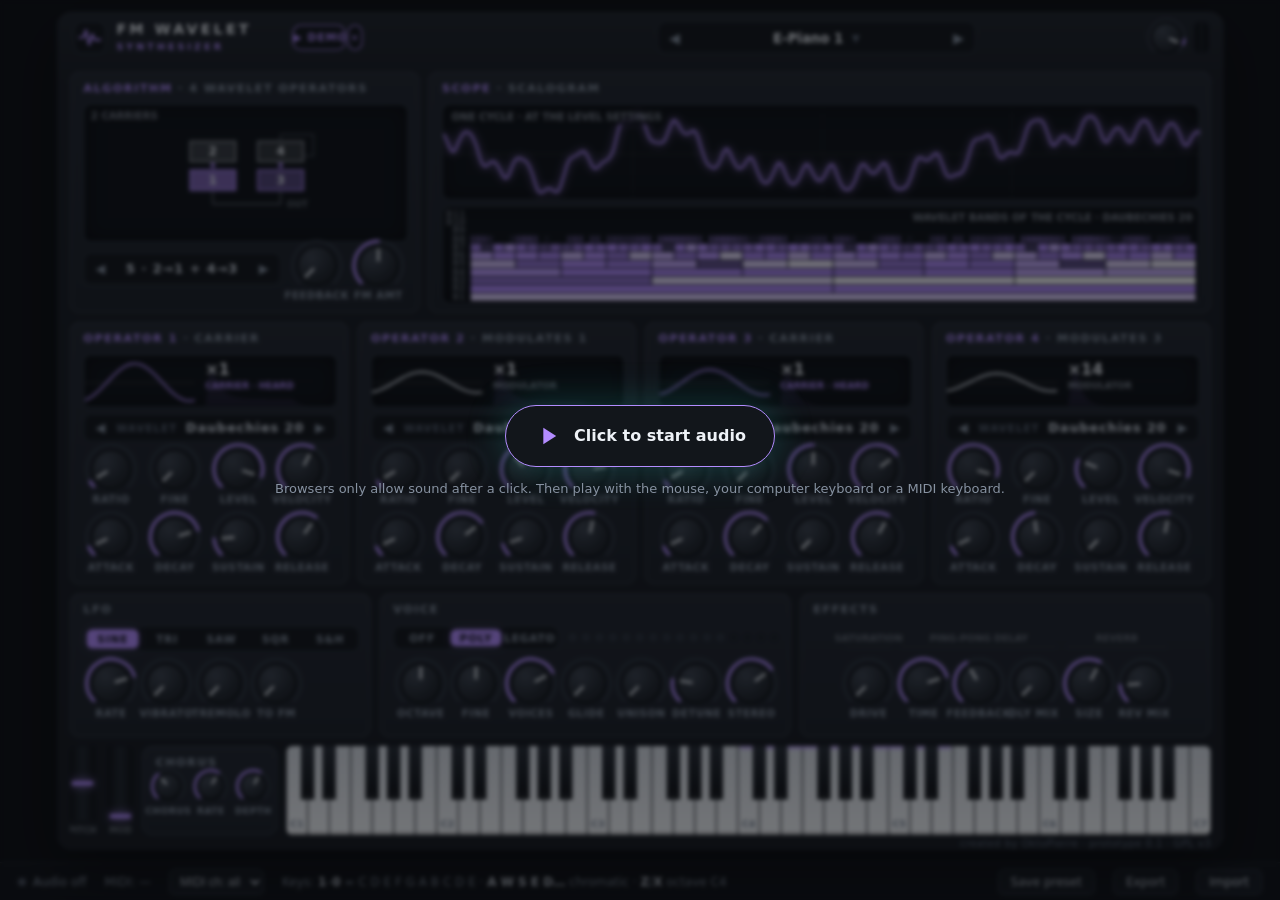
<file: index.html>
<!doctype html>
<!-- Copyright (C) 2026 Pierre Arnaud GUYOT (OktoPierre). SPDX-License-Identifier: GPL-3.0-or-later -->
<html lang="en"><head><meta charset="utf-8"><title>FM Wavelet Synthesizer</title>
<meta http-equiv="refresh" content="0; url=web/index.html"></head>
<body><a href="web/index.html">FM Wavelet Synthesizer</a></body></html>
</file>
<file: web/css/synth.css>
/* Copyright (C) 2026 Pierre Arnaud GUYOT (OktoPierre)
   SPDX-License-Identifier: GPL-3.0-or-later */
/* Wavelet Synthesizer — created by Pierre Arnaud GUYOT (OktoPierre). Release beta 0.1.
   Web UI. The device is a fixed 1100×720 panel scaled to fit. */
:root {
  --page: #0b0d10;
  --panel: #171a20;
  --panel-2: #1b1f26;
  --card: #1f242c;
  --card-edge: #2b313b;
  --inset: #101317;
  --text: #d5dce6;
  --dim: #8792a1;
  --faint: #566070;
  --accent-a: #b38cff;   /* FM Wavelet Synthesizer: one accent colour (violet) */
  --accent-b: #ffae42;
  --accent: #b38cff;
  --accent-soft: rgba(47, 212, 198, 0.16);
  --danger: #ff5d5d;
  --font: "Segoe UI", system-ui, -apple-system, "Helvetica Neue", Arial, sans-serif;
}
* { box-sizing: border-box; }
html, body { margin: 0; height: 100%; background: var(--page); color: var(--text); font-family: var(--font); overflow: hidden; }
body { display: flex; flex-direction: column; }
button { font-family: inherit; }

#stage { flex: 1; position: relative; display: flex; align-items: center; justify-content: center; min-height: 0; }
#device {
  position: absolute; left: 0; top: 0; width: 1100px; height: 790px; transform-origin: 0 0;
  background: linear-gradient(180deg, #1c2027 0%, var(--panel) 9%, #14171c 100%);
  border-radius: 14px; box-shadow: 0 20px 60px rgba(0,0,0,0.6), inset 0 1px 0 rgba(255,255,255,0.06);
  user-select: none; -webkit-user-select: none; touch-action: none;
}
#device.mode-b { --accent: var(--accent-b); --accent-soft: rgba(255, 174, 66, 0.16); }

.section { position: absolute; }
.section.card { background: linear-gradient(180deg, var(--card) 0%, #1a1e25 100%); border: 1px solid var(--card-edge); border-radius: 10px;
  box-shadow: inset 0 1px 0 rgba(255,255,255,0.04); }
.section .title { position: absolute; left: 12px; top: 8px; font-size: 10.5px; font-weight: 700; letter-spacing: 0.14em; color: var(--dim); white-space: nowrap; }
.section .title b { color: var(--accent); font-weight: 700; }
.section.hidden { display: none; }
.w { position: absolute; }

/* knobs */
.knob { cursor: ns-resize; }
.knob svg { position: absolute; left: 0; top: 0; overflow: visible; }
.knob .label { position: absolute; left: -6px; right: -6px; text-align: center; font-size: 9.5px; font-weight: 600; letter-spacing: 0.06em;
  color: var(--dim); white-space: nowrap; overflow: hidden; }
.knob.active .label, .knob:hover .label { color: var(--text); }
.knob .label.value { color: var(--accent); }
.knob.disabled { opacity: 0.35; }
.knobS .label { display: none; }

/* segmented & stepper */
.seg { display: flex; background: var(--inset); border: 1px solid #262c35; border-radius: 7px; padding: 2px; gap: 2px; }
.seg button { flex: 1; border: 0; background: transparent; color: var(--dim); font-size: 10px; font-weight: 700; letter-spacing: 0.08em;
  border-radius: 5px; cursor: pointer; padding: 0; }
.seg button:hover { color: var(--text); background: rgba(255,255,255,0.04); }
.seg button.on { color: #0d1014; background: var(--accent); box-shadow: 0 0 12px var(--accent-soft); }
.seg.engine { padding: 3px; border-radius: 9px; }
.seg.engine button { font-size: 11px; letter-spacing: 0.1em; }
.seg.engine button:nth-child(1).on { background: var(--accent-a); }
.seg.engine button:nth-child(2).on { background: var(--accent-b); }

.step { display: flex; align-items: stretch; background: var(--inset); border: 1px solid #262c35; border-radius: 7px; overflow: hidden; }
.step button { width: 30px; border: 0; background: transparent; color: var(--dim); cursor: pointer; font-size: 12px; }
.step button:hover { color: var(--accent); background: rgba(255,255,255,0.04); }
.step .name { flex: 1; display: flex; align-items: center; justify-content: center; gap: 8px; font-size: 12px; font-weight: 700;
  letter-spacing: 0.08em; color: var(--text); cursor: pointer; white-space: nowrap; }
.step .name small { color: var(--faint); font-weight: 600; font-size: 9.5px; letter-spacing: 0.12em; }

/* drawbars */
.drawbar { cursor: ns-resize; }
.drawbar .track { position: absolute; left: 7px; right: 7px; top: 0; bottom: 0; background: var(--inset); border-radius: 5px; border: 1px solid #262c35; overflow: hidden; }
.drawbar .fill { position: absolute; left: 0; right: 0; bottom: 0; background: linear-gradient(180deg, var(--accent), rgba(255,174,66,0.35)); opacity: 0.85; }
.drawbar .cap { position: absolute; left: 0; right: 0; height: 10px; border-radius: 3px; background: linear-gradient(180deg, #f1f4f8, #b9c1cc);
  box-shadow: 0 2px 4px rgba(0,0,0,0.5); }
.drawbar .num { position: absolute; left: -4px; right: -4px; bottom: -16px; text-align: center; font-size: 9.5px; font-weight: 700; color: var(--dim); }
.drawbar:hover .num, .drawbar.active .num { color: var(--accent); }

/* canvases */
canvas.disp { position: absolute; left: 0; top: 0; border-radius: 6px; }
.screen { background: #0c0f13; border: 1px solid #252b34; border-radius: 7px; box-shadow: inset 0 0 18px rgba(0,0,0,0.6); }

/* header widgets */
.logo { display: flex; align-items: center; gap: 10px; }
.logo .mark { width: 30px; height: 30px; border-radius: 8px; background: var(--inset); border: 1px solid #2a303a; display: flex; align-items: center; justify-content: center; }
.logo .txt { line-height: 1.05; }
.logo .txt b { display: block; font-size: 13.5px; letter-spacing: 0.22em; color: #eef2f7; }
.logo .txt span { font-size: 9px; letter-spacing: 0.32em; color: var(--accent); font-weight: 700; }
.presets { display: flex; background: var(--inset); border: 1px solid #262c35; border-radius: 8px; overflow: visible; position: relative; }
.presets button.arrow { width: 30px; border: 0; background: transparent; color: var(--dim); cursor: pointer; }
.presets button.arrow:hover { color: var(--accent); }
.presets .pname { flex: 1; display: flex; align-items: center; justify-content: center; gap: 8px; font-size: 12.5px; font-weight: 600; cursor: pointer; color: #eef2f7; }
.presets .pname .dirty { color: var(--accent); font-size: 14px; line-height: 1; }
.presets .pname .chev { color: var(--faint); font-size: 10px; }
.pmenu { position: absolute; top: 34px; left: 0; right: 0; background: #1d2129; border: 1px solid #343b47; border-radius: 8px; padding: 6px 0;
  box-shadow: 0 14px 40px rgba(0,0,0,0.6); z-index: 50; max-height: 520px; overflow-y: auto; }
.pmenu .grp { font-size: 9.5px; letter-spacing: 0.16em; color: var(--faint); padding: 8px 14px 4px; font-weight: 700; }
.pmenu .grp.fold { cursor: pointer; display: flex; align-items: baseline; gap: 6px; user-select: none; color: #8b94a3; }
.pmenu .grp.fold:hover, .pmenu .grp.fold.open { color: #b9c0cc; }
.pmenu .grp .tw { width: 10px; display: inline-block; }
.pmenu .grp .cnt { margin-left: auto; font-weight: 400; letter-spacing: 0; }
.pmenu .it { padding: 6px 14px; font-size: 12.5px; cursor: pointer; display: flex; justify-content: space-between; }
.pmenu .it:hover { background: rgba(255,255,255,0.06); }
.pmenu .it.cur { color: var(--accent); }
.pmenu .eng { display: inline-block; width: 24px; font-weight: 800; }
.pmenu .eng .a { color: var(--accent-a); }
.pmenu .eng .b { color: var(--accent-b); }
.pmenu .it .del { color: var(--faint); visibility: hidden; }
.pmenu .it:hover .del { visibility: visible; }
.pmenu .it .del:hover { color: var(--danger); }
.hbtn { border: 1px solid #2c333e; background: var(--inset); color: var(--dim); border-radius: 8px; font-size: 10px; font-weight: 700; letter-spacing: 0.1em;
  cursor: pointer; line-height: 1.15; }
.hbtn:hover { color: var(--text); border-color: #3a4250; }
.hbtn b { display: block; font-size: 12px; color: var(--accent-a); }
.hbtn.b b { color: var(--accent-b); }
.zoom { display: none; }
/* demo */
.demo-btn { position: absolute; left: 222px; top: 12px; width: 50px; height: 24px; white-space: nowrap; padding: 0; color: var(--accent); border-color: var(--accent);
  font-size: 10px; letter-spacing: 0.1em; z-index: 5; }
.demo-btn:hover { color: #0d1014; background: var(--accent); }
.demo-btn.running { color: #0d1014; background: var(--accent); box-shadow: 0 0 14px var(--accent-soft); }
.demo-arrow { position: absolute; left: 274px; top: 12px; width: 14px; height: 24px; padding: 0; color: var(--accent); border-color: var(--accent);
  font-size: 9px; z-index: 5; }
.demo-arrow:hover { color: #0d1014; background: var(--accent); }
.demo-menu .tag { font-style: normal; font-size: 8.5px; font-weight: 700; letter-spacing: 0.08em; color: var(--accent); margin-left: 6px; }
.demo-menu { position: absolute; left: 222px; top: 40px; width: 360px; right: auto; z-index: 60; }
.demo-menu .it b { font-weight: 600; color: #eef2f7; }
.demo-menu .dur { color: var(--faint); font-variant-numeric: tabular-nums; margin-left: 12px; }
.demo-menu .sep { height: 1px; background: #343b47; margin: 6px 0; }
.demo-win { position: absolute; left: 700px; top: 330px; width: 386px; display: none; z-index: 40; background: rgba(13, 16, 20, 0.95);
  border: 1px solid var(--accent); border-radius: 10px; box-shadow: 0 12px 40px rgba(0,0,0,0.6), 0 0 24px var(--accent-soft); }
.dw-bar { display: flex; align-items: center; justify-content: space-between; gap: 8px; padding: 6px 8px 6px 12px; cursor: move;
  border-bottom: 1px solid #262c35; }
.dw-title { font-size: 10px; font-weight: 700; letter-spacing: 0.08em; color: var(--accent); white-space: nowrap; overflow: hidden; text-overflow: ellipsis; }
.dw-stop { flex: none; border: 1px solid #343b47; background: #161a20; color: var(--text); border-radius: 5px; font-size: 9.5px; font-weight: 700;
  letter-spacing: 0.08em; padding: 3px 8px; cursor: pointer; }
.dw-stop:hover { border-color: var(--accent); color: var(--accent); }
.dw-body { padding: 8px 12px 9px; }
.dw-sec { font-size: 9.5px; font-weight: 700; letter-spacing: 0.08em; color: var(--dim); text-transform: uppercase; }
.dw-param { font-size: 14px; font-weight: 700; color: #eef2f7; margin-top: 4px; }
.dw-val { font-size: 12px; color: var(--accent); margin-top: 2px; font-variant-numeric: tabular-nums; white-space: nowrap; overflow: hidden; text-overflow: ellipsis; }
.dw-text { font-size: 11.5px; line-height: 1.4; color: var(--text); margin-top: 6px; min-height: 48px; }
.dw-prog { height: 3px; background: #262c35; border-radius: 2px; margin-top: 8px; overflow: hidden; }
.dw-prog i { display: block; height: 100%; width: 0; background: var(--accent); }
.dw-foot { display: flex; justify-content: space-between; font-size: 9.5px; color: var(--faint); margin-top: 5px; }
.knob.hot svg { filter: drop-shadow(0 0 6px var(--accent)); }
.knob.hot .label { color: var(--accent); }
.seg.hot, .step.hot { box-shadow: 0 0 0 1px var(--accent), 0 0 14px var(--accent-soft); }
.drawbar.hot .track { border-color: var(--accent); box-shadow: 0 0 10px var(--accent-soft); }
.credit { font-size: 9.5px; line-height: 12px; color: var(--faint); text-align: right; letter-spacing: 0.04em; white-space: nowrap; }

/* status bar */
#statusbar { height: 38px; flex: none; display: flex; align-items: center; gap: 18px; padding: 0 18px; font-size: 12px; color: var(--dim);
  border-top: 1px solid #1d2128; background: #0e1014; }
.st-item { display: inline-flex; align-items: center; gap: 7px; white-space: nowrap; }
.st-item b { color: var(--text); }
.st-keys { flex: 1 1 auto; min-width: 0; overflow: hidden; text-overflow: ellipsis; display: block; }
#st-midi { flex: none; max-width: 460px; overflow: hidden; text-overflow: ellipsis; display: block; }
.st-sel { flex: none; border: 1px solid #2c333e; background: #161a20; color: var(--text); border-radius: 6px; padding: 4px 6px; font-size: 12px; cursor: pointer; }
.st-sel:hover { border-color: var(--accent-a); }
#st-audio { flex: none; }
.dot { width: 8px; height: 8px; border-radius: 50%; background: #444b57; display: inline-block; }
.st-item.on .dot { background: #3ddc84; box-shadow: 0 0 8px #3ddc84; }
.st-spacer { flex: 1; }
.st-btn { flex: none; white-space: nowrap; border: 1px solid #2c333e; background: #161a20; color: var(--text); border-radius: 6px; padding: 5px 12px; font-size: 12px; cursor: pointer; }
.st-btn:hover { border-color: var(--accent-a); }

/* overlays */
#start-overlay { position: fixed; inset: 0; display: flex; flex-direction: column; align-items: center; justify-content: center; gap: 14px;
  background: rgba(8, 10, 13, 0.55); backdrop-filter: blur(2px); z-index: 80; }
#start-overlay.gone { display: none; }
#start-btn { display: flex; align-items: center; gap: 12px; padding: 16px 28px; border-radius: 40px; border: 1px solid var(--accent-a);
  background: #12161b; color: #eef2f7; font-size: 16px; font-weight: 600; cursor: pointer; box-shadow: 0 0 40px rgba(47,212,198,0.25); }
#start-btn svg { color: var(--accent-a); }
#start-overlay p { color: var(--dim); font-size: 13px; margin: 0; }
#manual-overlay { position: fixed; inset: 0; background: rgba(5, 6, 8, 0.72); z-index: 90; display: flex; align-items: center; justify-content: center; }
#manual-overlay[hidden] { display: none; }
.manual-frame { width: min(1100px, 94vw); height: 90vh; background: #fff; border-radius: 12px; overflow: hidden; display: flex; flex-direction: column;
  box-shadow: 0 30px 80px rgba(0,0,0,0.7); }
.manual-bar { height: 44px; flex: none; display: flex; align-items: center; gap: 16px; padding: 0 10px 0 18px; background: #14171c; color: #eef2f7; font-size: 13px; font-weight: 600; }
.manual-bar a { color: var(--accent-a); font-weight: 500; text-decoration: none; }
.manual-bar button { border: 0; background: transparent; color: #c0c8d4; font-size: 18px; cursor: pointer; width: 34px; height: 34px; border-radius: 6px; }
.manual-bar button:hover { background: rgba(255,255,255,0.08); }
#manual-iframe { flex: 1; border: 0; width: 100%; background: #fff; }

.tip { position: fixed; pointer-events: none; z-index: 60; background: #0b0d10; color: var(--text); border: 1px solid #343b47; border-radius: 6px;
  padding: 4px 8px; font-size: 11.5px; white-space: nowrap; box-shadow: 0 6px 18px rgba(0,0,0,0.5); }
.tip b { color: var(--accent); font-weight: 600; }

@media (max-width: 760px) {
  .st-keys { display: none; }
  #statusbar { gap: 10px; padding: 0 10px; }
}

/* ---------------------------------------------------------------- FM Wavelet Synthesizer */
#device { --accent-soft: rgba(179, 140, 255, 0.16); }
.section.carrier > .title b { color: var(--accent); }
.demo-win { left: 700px; top: 300px; }
</file>
